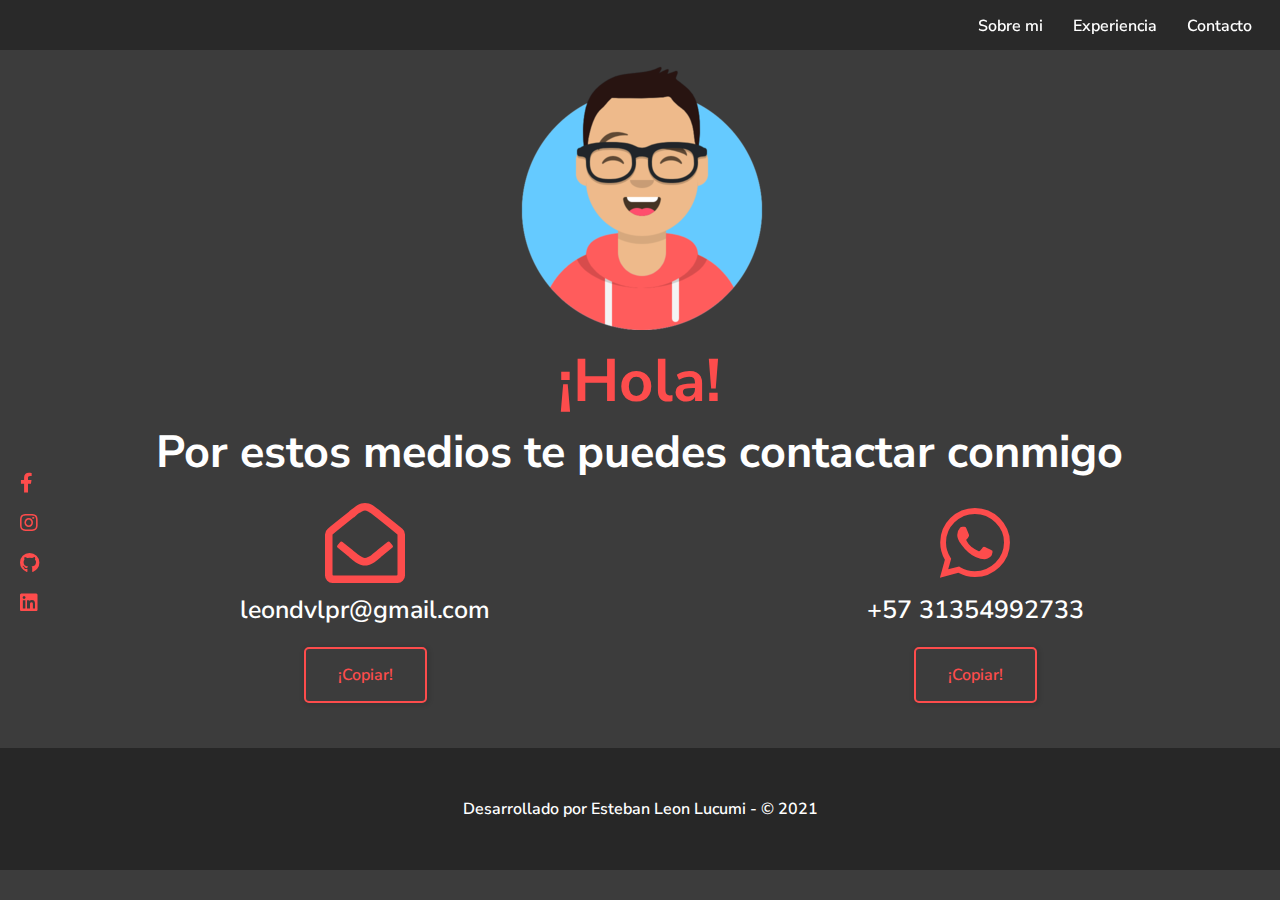
<file: contacto.html>
<!DOCTYPE html>
<html lang="en">

<head>
    <meta charset="UTF-8">
    <meta name="viewport" content="width=device-width, initial-scale=1.0">
    <title>Esteban</title>
    <link rel="stylesheet" href="https://use.fontawesome.com/releases/v5.15.1/css/all.css" crossorigin="anonymous">
    <link href="https://fonts.googleapis.com/css2?family=Nunito+Sans:wght@200;600;800&display=swap" rel="stylesheet">
    <link href="https://fonts.googleapis.com/css2?family=Raleway:wght@100;200;300;600;800&display=swap"
        rel="stylesheet">
    <link rel="stylesheet" href="css/estilos.css">
    <link rel="stylesheet" href="css/banner.css">
    <link rel="stylesheet" href="css/menu.css">
    <link rel="stylesheet" href="css/contacto-page.css">
    <style>
        html {
            scroll-behavior: smooth;
        }
    </style>
</head>

<body>
    <header>

        <div class="redes-container">
            <ul>
                <li>
                    <a href="http://facebook.com" class="facebook" target="_blank">
                        <i class="fab fa-facebook-f"></i>
                    </a>
                </li>
                <li><a href="http://instagram.com" class="instagram" target="_blank"><i class="fab fa-instagram"></i>
                    </a>
                </li>
                <li><a href="https://github.com/EstebanLeonLucumi" class="twitter" target="_blank"><i
                            class="fab fa-github"></i>
                    </a>
                </li>
                <li>
                    <a href="http://www.linkedin.com/in/esteban-le%C3%B3n-lucumi-1634b3201/" class="pinterest"
                        target="_blank"><i class="fab fa-linkedin"></i>
                    </a>
                </li>
            </ul>
        </div>


        <div class="contenedor">
            <input type="checkbox" id="menu-bar">
            <label class="fas fa-bars" for="menu-bar"></label>

            <nav class="menu">
                <a href="index.html#sobremi">Sobre mi</a>
                <a href="index.html#sobremi">Experiencia</a>
                <a href="">Contacto</a>
            </nav>
        </div>
    </header>

    <main>
        <section id="banner">
            <div id="imagen-cambiante"></div>
            <div class="contenedor">
                <h2 class="contacto-page1">¡Hola!</h2>
                <h3 class="contacto-page">Por estos medios te puedes contactar conmigo
                    <br>
                </h3>
            </div>
            <div class="columnas">
                <div class="columna1">
                    <div class="correo-gmail" id="numero-correo">
                        <i class="far fa-envelope-open"></i>
                    </div>

                    <div class="enlace-copy">
                        <span class="enlace-copy" id="enlace">
                            leondvlpr@gmail.com
                        </span>
                    </div>
                    <div class="boton">
                        <button class="btn-copiador" id="copiador">¡Copiar!</button>
                    </div>
                </div>

                <div class="columna2">
                    <div class="correo-gmail2">
                        <i class="fab fa-whatsapp"></i>
                    </div>

                    <div class="enlace-copy2">
                        <span class="enlace-copy2" id="enlace2">
                         +57 31354992733
                        </span>
                    </div>
                    <div class="contacto-wpp">

                        <button class="btn-copiador2" id="copiador2">¡Copiar!</button>
                    </div>
                </div>

            </div>

        </section>
    </main>
    <script src="js/copiar.js"></script>
</body>
<footer>
    <div class="container-footer">
        <p>Desarrollado por Esteban Leon Lucumi - © 2021</p>
    </div>
</footer>

</html>
</file>
<file: css/estilos.css>
@import 'banner.css';
@import 'menu.css';
@import 'info.css';
@import 'footer.css';
@import 'contacto.css';
@import 'redes.css';
* {
    margin: 0;
    padding: 0;
    box-sizing: border-box;
    font-family: Nunito Sans;
}

body{
    background: rgba(39, 39, 39, 0.9);
}

header{
    width: 100%;
    height: 50px;
    background:rgba(39, 39, 39, 0.9);
    color: #fff;
    position: fixed;
    top: 0;
    left: 0;
    z-index: 100;
    
}

.contenedor{
    width: 98%;
    margin: auto;
}

h1 {
    float: left;
}

header .contenedor{
    display: table;
}

section{
    width: 100%;
    margin-bottom: 25px;
    box-shadow: rgba(0, 0, 0, .5);
}
</file>
<file: css/banner.css>
#banner {
    margin-top: 50px;
    position: relative;
}

#imagen-cambiante {
    background-image: url('../img/avataaars.png');
    height: 280px;
    margin: 0px auto 0px;
    width: 260px;
    transition: .3s;
}

#imagen-cambiante:hover {
    background: url('../img/avataaars2.png') no-repeat;
    transition: .3s;
}

.contenedor h2{
    text-align: center;
    margin-top: 10px;
    font-size: 80px;
    color: white;
}

.contenedor h3{
    text-align: center;
    font-size: 60px;
    color: rgb(253, 76, 76);
}

.contenedor p{
    color: white;
    margin-top: 20px;
    margin-left: 30px;
    margin-right: 30px;
    text-align: center;
    font-size: 20px;
}
</file>
<file: css/menu.css>
#menu-bar {
    display: none;
}

header label {
    float: right;
    font-size: 28px;
    margin: 10px 0px;
    cursor: pointer;
}

.menu {
    position: absolute;
    text-align: center;
    top: 50px;
    left: 0;
    width: 100%;
    height: 100vh;
    transition: all 0.5s;
    transform: translateX(-100%);
    background: rgba(39, 39, 39, 0.9);
}

.menu a {
    display: block;
    color: #fff;
    height: 50px;
    text-decoration: none;
    padding: 15px;
    font-weight: 600;
    transition: .4s;
}

.menu a:hover {
    color: rgb(253, 76, 76);
    transition: .4s;
}

#menu-bar:checked~.menu {
    transform: translateX(0%);
}

#menu-bar:checked~.menu {
    transform: translateX(0%);
}

@media (min-width:1024px) {
    .menu {
        position: static;
        width: auto;
        height: auto;
        transform: translateX(0%);
        float: right;
        display: flex;
        background: none;
        
        
    }
    .menu a {
        border: none;
    }
    .fa-bars {
        display: none;
    }
}
</file>
<file: css/contacto-page.css>
#banner .contacto-page {
    color: white;
    font-size: 45px;
}

#banner .contacto-page1 {
    color: rgb(253, 76, 76);
    font-size: 60px;
}

.enlace-copy {
    flex-wrap: wrap;
    color: white;
    font-size: 30px;
    text-align: center;
    font-weight: 600;
}

.boton {
    text-align: center;
}

.btn-copiador {
    color: rgb(253, 76, 76);
    background-color: transparent;
    border-radius: 5px;
    border: 2px solid rgb(253, 76, 76);
    padding: 15px 32px;
    text-decoration: none;
    font-size: 16px;
    cursor: pointer;
    margin-top: 20px;
    margin-bottom: 20px;
    box-shadow: 1px 1px 4px 2px rgba(0, 0, 0, .1);
    transition: .2s;
    font-weight: 600;
}

button#copiador:hover {
    background-color: rgb(253, 76, 76);
    transform: translateY(-3px) scale(1.10);
    color: white;
    transition: .4s;
}

button#copiador:active {
    transform: scale(1.06);
    box-shadow: 5px 0px 10px rgba(0, 0, 0, .4);
}

.contacto-wpp {
    text-align: center;
}

.btn-copiador2 {
    color: rgb(253, 76, 76);
    background-color: transparent;
    border-radius: 5px;
    border: 2px solid rgb(253, 76, 76);
    padding: 15px 32px;
    text-decoration: none;
    font-size: 16px;
    cursor: pointer;
    margin-top: 20px;
    margin-bottom: 20px;
    box-shadow: 1px 1px 4px 2px rgba(0, 0, 0, .1);
    transition: .2s;
    font-weight: 600;
}

.btn-copiador2:hover {
    background-color: rgb(253, 76, 76);
    transform: translateY(-3px) scale(1.10);
    color: white;
    transition: .4s;
}

.btn-copiador2:active {
    transform: scale(1.06);
    box-shadow: 5px 0px 10px rgba(0, 0, 0, .4);
}

.correo-gmail i {
    font-size: 80px;
    justify-content: center;
    color: rgb(253, 76, 76);
}

.correo-gmail {
    text-align: center;
    padding-top: 20px;
    padding-bottom: 10px;
}

.correo-gmail2 {
    text-align: center;
    padding-top: 20px;
    padding-bottom: 10px;
}

.correo-gmail2 i {
    font-size: 80px;
    justify-content: center;
    color: rgb(253, 76, 76);
}

.enlace-copy2 {
    flex-wrap: wrap;
    color: white;
    font-size: 30px;
    text-align: center;
    font-weight: 600;
}
@media (min-width:1024px) {
    .columnas {
        display: flex;
    }
    .columna1 {
        width: 790px;
        margin-left: 60px;
    }
    .columna2 {
        width: 790px;
    }
    .enlace-copy {
        font-size: 25px;
    }
    .enlace-copy2 {
        font-size: 25px;
    }

    .correo-gmail i{
        transition: .4s;
    }

    .correo-gmail i:hover {
        transform: translateY(-3px) scale(1.20);
        transition: .4s;
    }
    
    .correo-gmail2 i{
        transition: .4s;
    }

    .correo-gmail2 i:hover {
        transform: translateY(-3px) scale(1.20);
        transition: .4s;
    }
}
</file>
